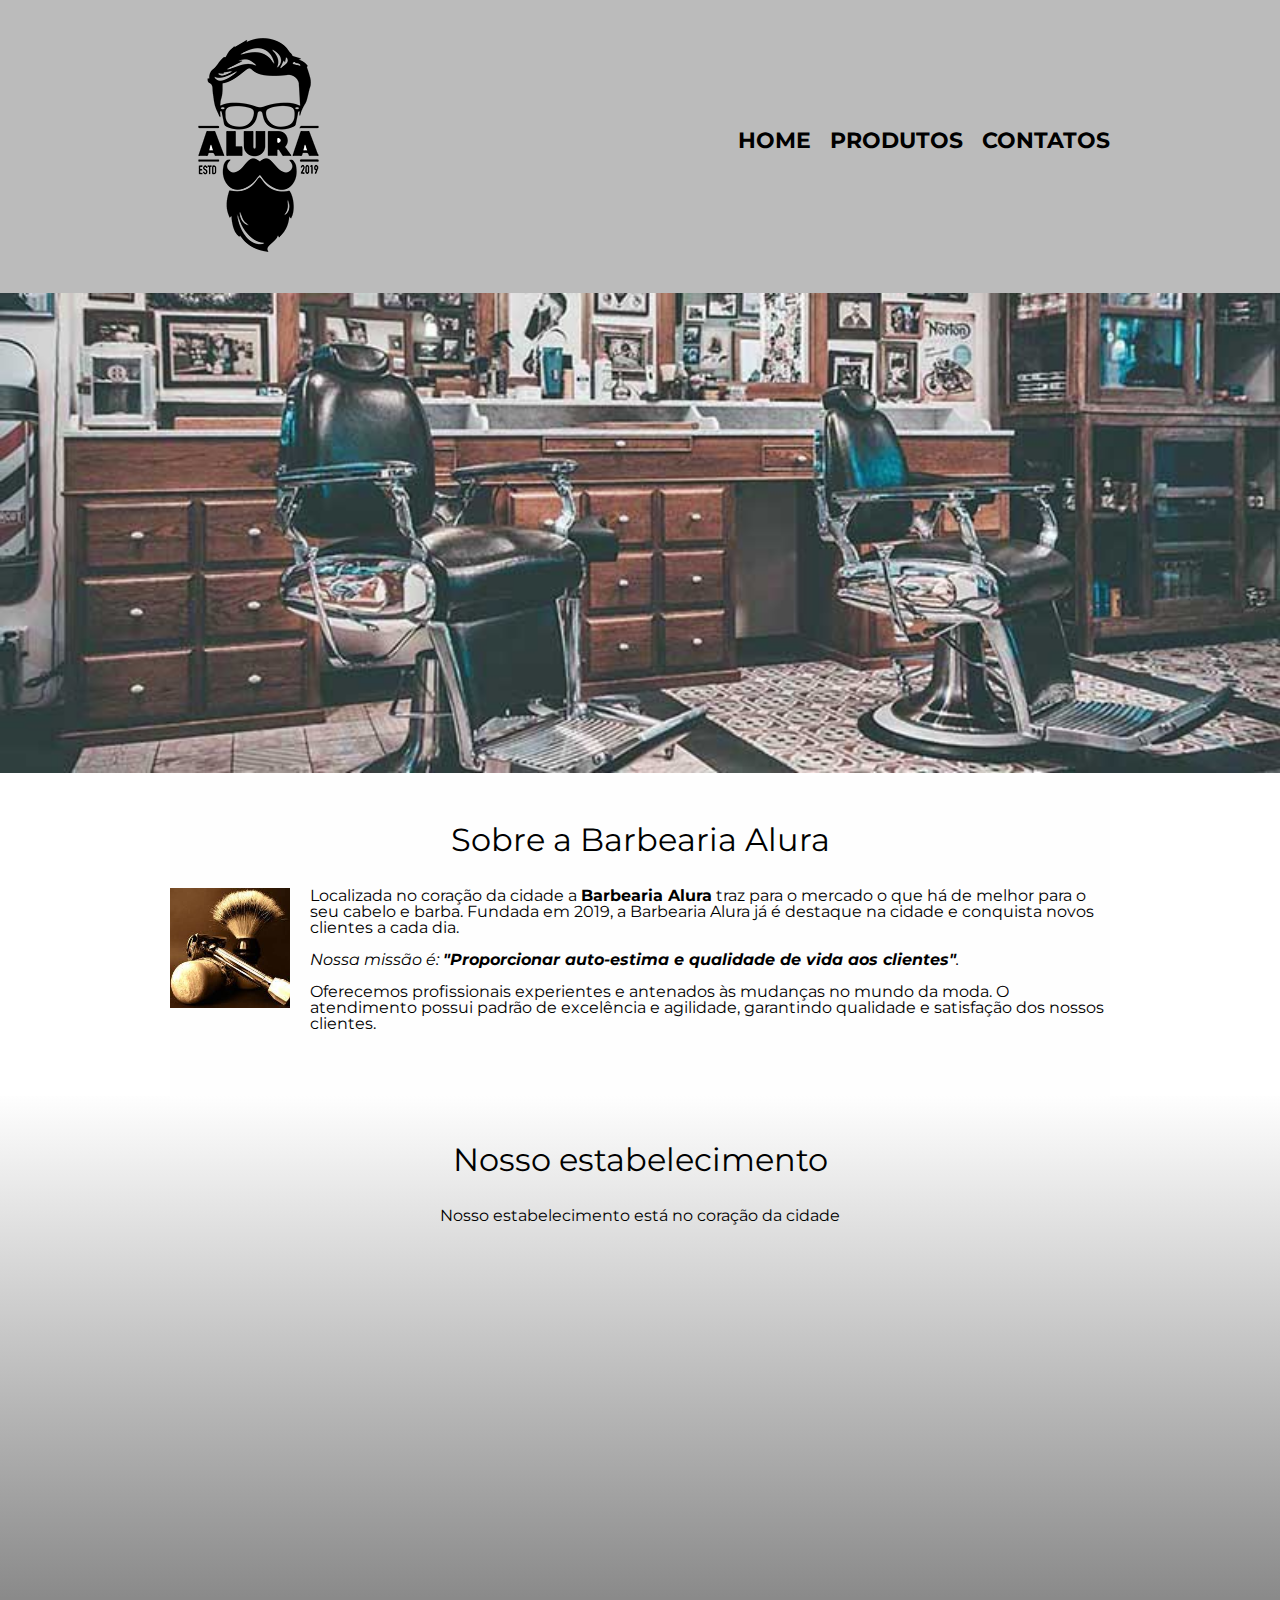
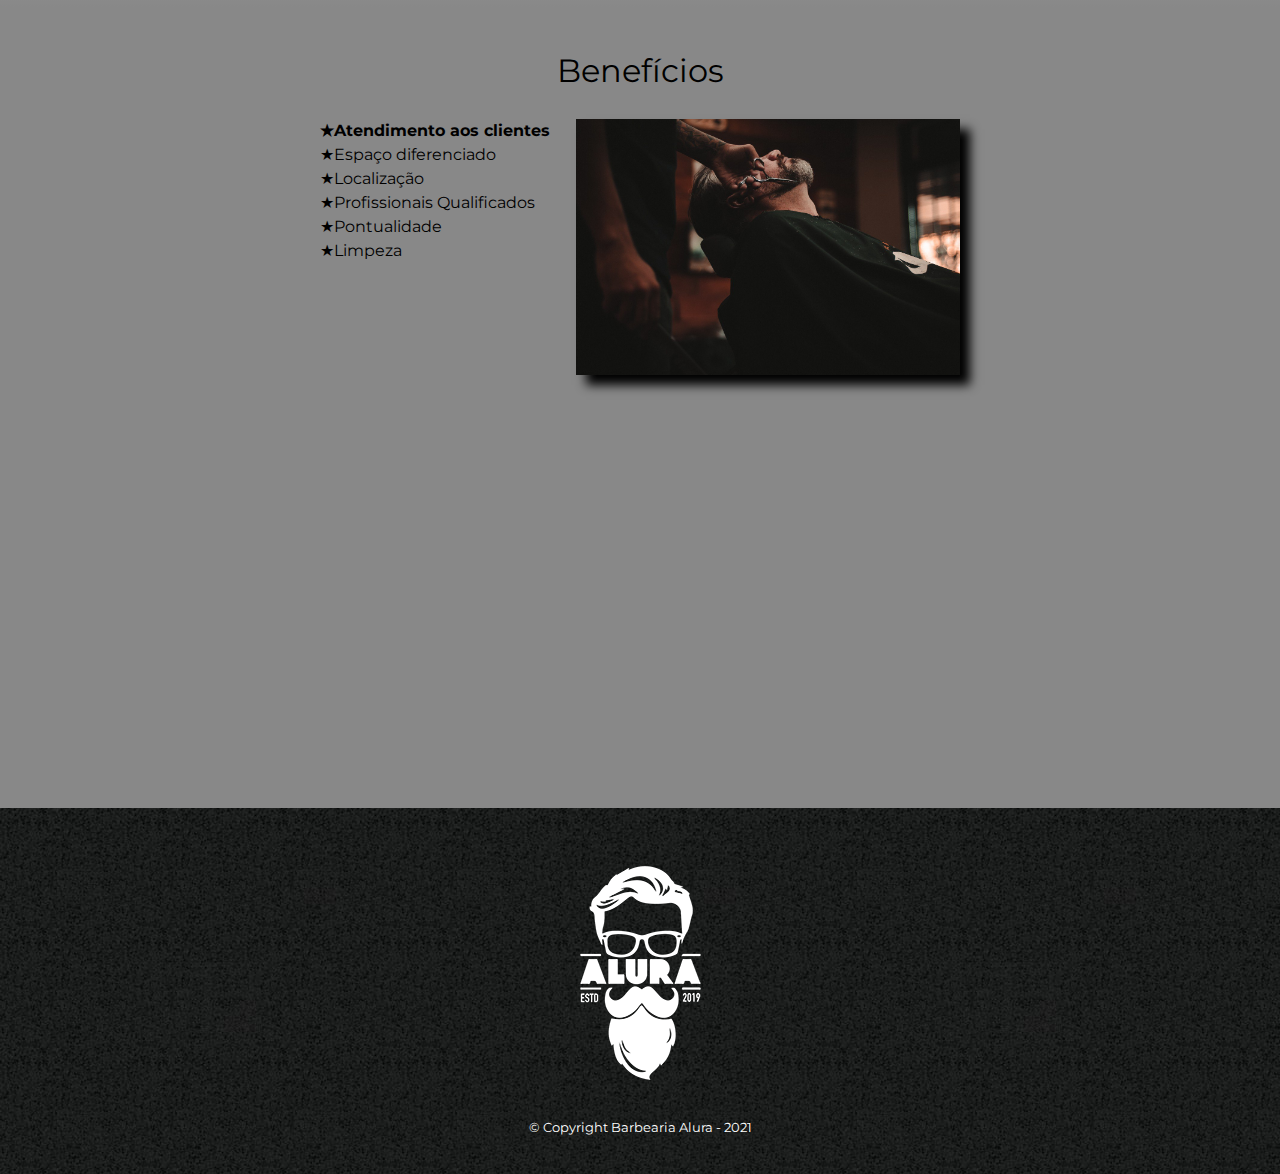
<file: index.html>
<!DOCTYPE html>

<html lang="pt-br">
	
	<head>
		<meta charset="UTF-8">
		<meta name="viewport" content="width=device=width">
		<title>Barbearia Alura</title>
		
		<link rel="stylesheet" href="reset.css">
		<link rel="stylesheet" href="style.css">
		<link href="https://fonts.googleapis.com/css2?family=Montserrat&display=swap" rel="stylesheet">

		<style>
			
		</style>
	</head>

	<body>
		<header>
			<div class="caixa">
				<h1><img src="logo.png"></h1>
				<nav>
					<ul>
						<li><a href="index.html">Home</a></li>
						<li><a href="produtos.html">Produtos</a></li>
						<li><a href="contato.html">Contatos</a></li>
					</ul>
				</nav>
			</div>
		</header>
		<img class="banner" src="banner.jpg">
		<main>
			<section class="principal">
				<h2 class="titulo-principal">Sobre a Barbearia Alura</h2>

				<img class= "utensilios" src="utensilios.jpg" alt="Utensilios de um barbeiro">

				<p>Localizada no coração da cidade a <strong>Barbearia Alura</strong> traz para o mercado o que há de melhor para o seu cabelo e barba. Fundada em 2019, a Barbearia Alura já é destaque na cidade e conquista novos clientes a cada dia.</p>

				<p id="missao"><em>Nossa missão é: <strong>"Proporcionar auto-estima e qualidade de vida aos clientes"</strong>.</em></p>

				<p>Oferecemos profissionais experientes e antenados às mudanças no mundo da moda. O atendimento possui padrão de excelência e agilidade, garantindo qualidade e satisfação dos nossos clientes.</p>
			</section>

			<section class="mapa">
				<h3 class="titulo-principal">Nosso estabelecimento</h3>
				<p>Nosso estabelecimento está no coração da cidade</p>
			<div class="mapa-conteudo">
				<iframe src="https://www.google.com/maps/embed?pb=!1m18!1m12!1m3!1d116944.67860213236!2d-46.81883657460984!3d-23.657311972590133!2m3!1f0!2f0!3f0!3m2!1i1024!2i768!4f13.1!3m3!1m2!1s0x94ce5a2b2ed7f3a1%3A0xab35da2f5ca62674!2sCaelum%20-%20Escola%20de%20Tecnologia!5e0!3m2!1spt-BR!2sbr!4v1639021314241!5m2!1spt-BR!2sbr" width="100%" height="300" style="border:0;" allowfullscreen="" loading="lazy"></iframe>
			</div>
			</section>

			<section class="beneficios">
				<h3 class="titulo-principal">Benefícios</h3>
					<div class="conteudo-beneficios">
						<ul class="lista-beneficios">
							<li class="itens">Atendimento aos clientes</li>
							<li class="itens">Espaço diferenciado</li>
							<li class="itens">Localização</li>
							<li class="itens">Profissionais Qualificados</li>
							<li class="itens">Pontualidade</li>
							<li class="itens">Limpeza</li>
						</ul><img src="beneficios.jpg" class="imagem-beneficios">
					</div>
				<div class="video">
					<iframe width="100%" height="315" src="https://www.youtube.com/embed/wcVVXUV0YUY" title="YouTube video player" frameborder="0" allow="accelerometer; autoplay; clipboard-write; encrypted-media; gyroscope; picture-in-picture" allowfullscreen>
					</iframe>
				</div>
			</section>
		</main>
		<footer>
			<img src="logo-branco.png">
			<p class="copyright">&copy; Copyright Barbearia Alura - 2021
		</footer>
	</body>

	

</html>
</file>
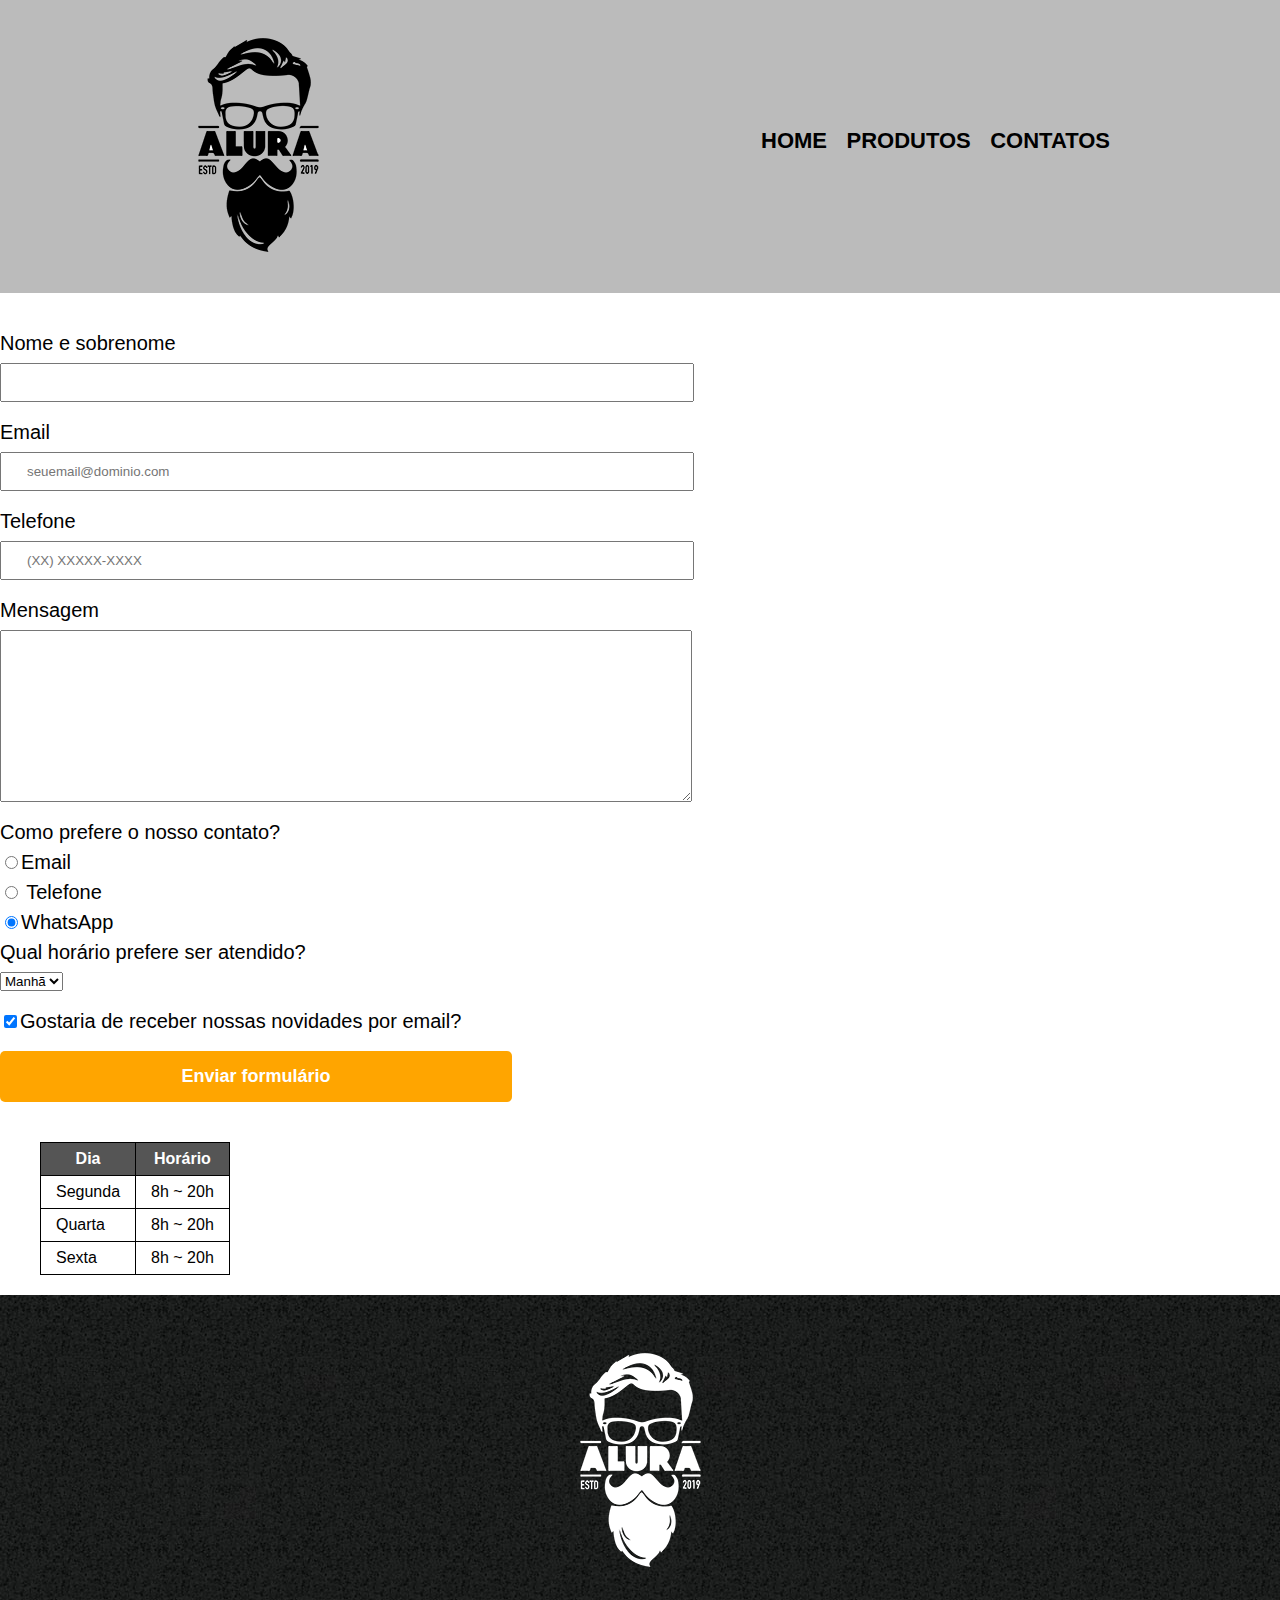
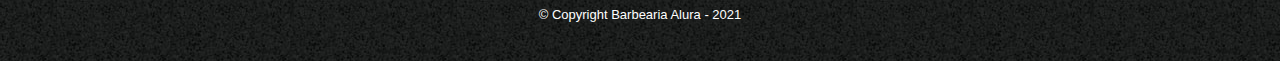
<file: contato.html>
<!DOCTYPE html>
<html>
	<head>
		<meta charset="UTF-8">
		<title>Contato - Barbearia Alura</title>
		<link rel="stylesheet" href="reset.css">
		<link rel="stylesheet" href="style.css">
	</head>
	<body>
		<header>
			<div class="caixa">
				<h1><img src="logo.png" alt="Logo da Barbearia Alura"></h1>
				<nav>
					<ul>
						<li><a href="index.html">Home</a></li>
						<li><a href="produtos.html">Produtos</a></li>
						<li><a href="contato.html">Contatos</a></li>
					</ul>
				</nav>
			</div>
		</header>

		<main>	
			<form>
				<label for="nomesobrenome">Nome e sobrenome</label>
				<input type="texto" id="nomesobrenome" class="input-padrao" required>

				<label for="email">Email</label>
				<input type="email" name="email" class="input-padrao" required placeholder="seuemail@dominio.com">

				<label for="telefone">Telefone</label>
				<input type="tel" name="telefone" class="input-padrao" required placeholder="(XX) XXXXX-XXXX">

				<label for="mensagem">Mensagem</label>
				<textarea cols="70" rows="10" id="mensagem" class="input-padrao" required></textarea>

				<fieldset>
					<legend>Como prefere o nosso contato?</legend>
					<label for="radio-email"><input type="radio" name="contato" value="email" id="radio-email">Email</label>
					

					<label for="radio-telefone"><input type="radio" name="contato" value="telefone" id="radio-telefone">
					Telefone</label>
					
					<label for="radio-whatsapp"><input type="radio" name="contato" value="whatsapp" id="radio-whatsapp" checked>WhatsApp</label>
					
				</fieldset>

				<fieldset>
					<legend>Qual horário prefere ser atendido?</legend>
					<select>
						<option>Manhã</option>
						<option>Tarde</option>
						<option>Noite</option>
					</select>
				</fieldset>
				</div>
				<label class="checkbox"><input type="checkbox" checked>Gostaria de receber nossas novidades por email?</label>

				<input type="submit" value="Enviar formulário" class="enviar">
			</form>

			<table>
				<thead>
					<tr>
						<th>Dia</th>
						<th>Horário</th>
					</tr>
				</thead>
				<tbody>
					<tr>
						<td>Segunda</td>
						<td>8h ~ 20h</td>
					</tr>
					<tr>
						<td>Quarta</td>
						<td>8h ~ 20h</td>
					</tr>
					<tr>
						<td>Sexta</td>
						<td>8h ~ 20h</td>
					</tr>
				</tbody>
			</table>
		</main>
		<footer>
			<img src="logo-branco.png" alt="Logo da Barbearia Alura">
			<p class="copyright">&copy; Copyright Barbearia Alura - 2021
		</footer>
	</body>
</html>
</file>
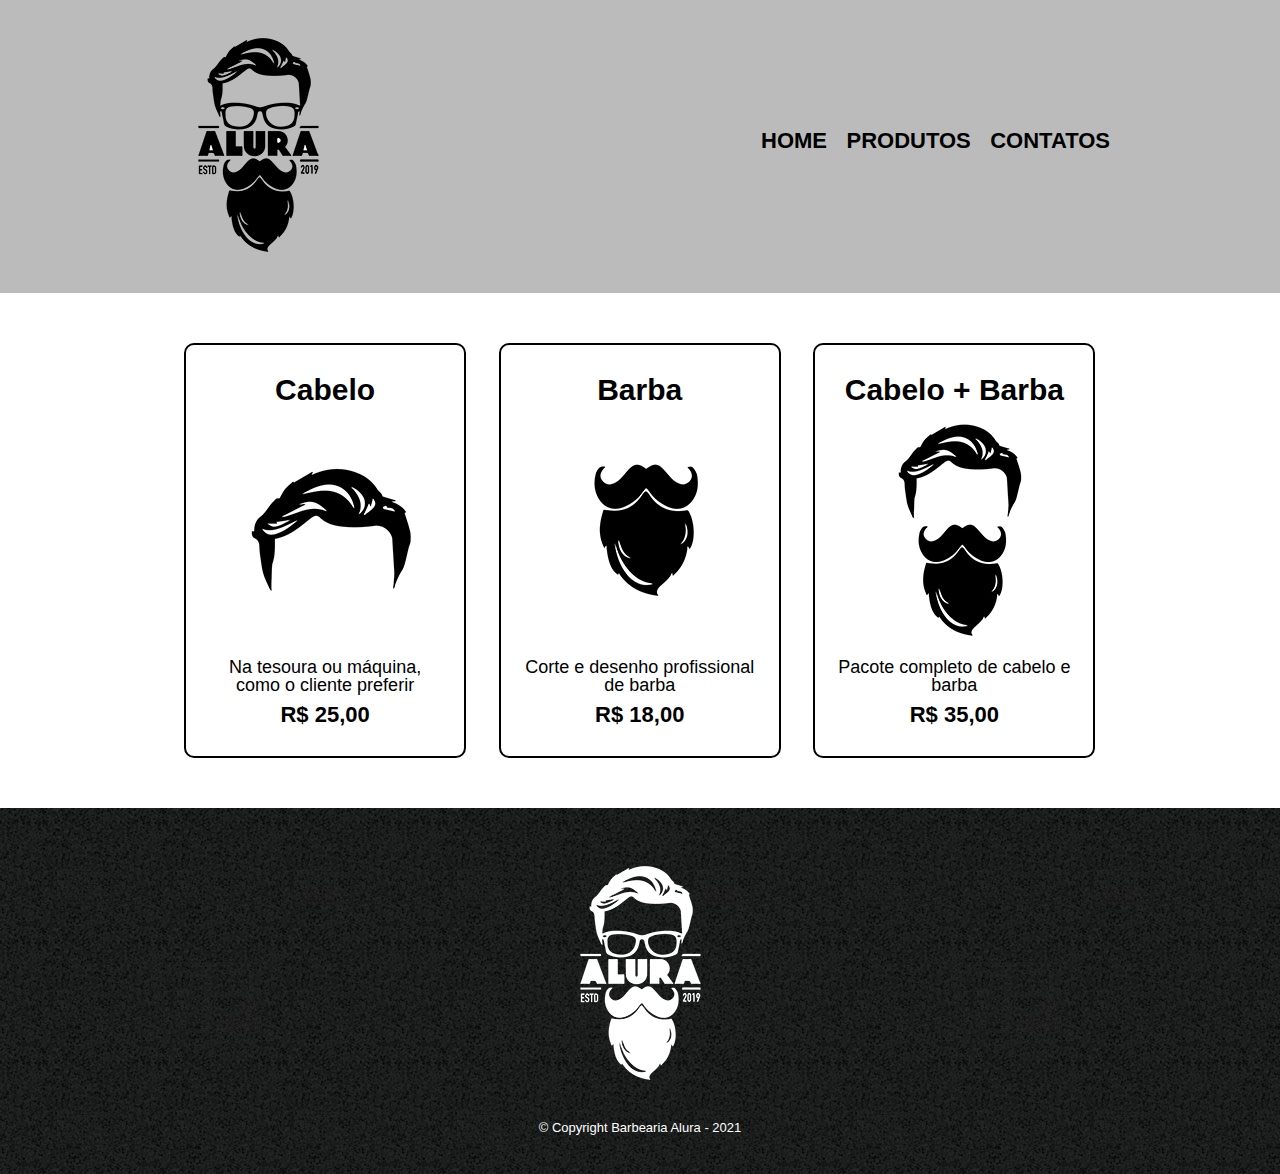
<file: produtos.html>
<!DOCTYPE html>
<html>
	<head>
		<meta charset="UTF-8">
		<title>Produtos - Barbearia Alura</title>
		<link rel="stylesheet" href="reset.css">
		<link rel="stylesheet" href="style.css">
	</head>
	<body>
		<header>
			<div class="caixa">
				<h1><img src="logo.png"></h1>
				<nav>
					<ul>
						<li><a href="index.html">Home</a></li>
						<li><a href="produtos.html">Produtos</a></li>
						<li><a href="contato.html">Contatos</a></li>
					</ul>
				</nav>
			</div>
		</header>

		<main>
			<ul class="produtos">
				<li>
					<h2>Cabelo</h2>
					<img src="cabelo.jpg">
					<p class="produto-descricao">Na tesoura ou máquina, como o cliente preferir</p>
					<p class="produto-preco">R$ 25,00</p>
				</li>
				<li>
					<h2>Barba</h2>
					<img src="barba.jpg">
					<p class="produto-descricao">Corte e desenho profissional de barba</p>
					<p class="produto-preco">R$ 18,00</p>
				</li>
				<li>
					<h2>Cabelo + Barba</h2>
					<img src="cabelo+barba.jpg">
					<p class="produto-descricao">Pacote completo de cabelo e barba</p>
					<p class="produto-preco">R$ 35,00</p>
				</li>
			</ul>
		</main>
		
		<footer>
			<img src="logo-branco.png">
			<p class="copyright">&copy; Copyright Barbearia Alura - 2021
		</footer>
	</body>
</html>
</file>
<file: style.css>
body{
	font-family: 'Montserrat', sans-serif;
}

header {
	background: #BBBBBB;
	padding: 20px 0;
}

.caixa {
	position: relative;
	width: 940px;
	margin: 0 auto;

}

nav {
	position: absolute;
	top: 110px;
	right: 0;

}

nav li {
	display: inline;
	margin: 0 0 0 15px;
}

nav a {
	text-transform: uppercase;
	color: #000000;
	font-weight: bold;
	font-size: 22px;
	text-decoration: none;
}

nav a:hover {
	color: #C78C19;
	text-decoration: underline;
}

.produtos {
	width: 940px;
	margin: 0 auto;
	padding: 50px 0;

}

.produtos li {
	display: inline-block;
	text-align: center;
	width: 30%;
	vertical-align: top;
	margin: 0 1.5%;
	padding: 30px 20px;
	box-sizing: border-box;
	border: 2px solid #000000;
	border-radius: 10px;
}

.produtos li:hover{
	border-color: #C78C19;
	font-size: 40px;
}

.produtos li:active {
	border-color: #088C19;
}

.produtos li:hover h2{
	font-size: 34px;

}

.produtos h2 {
	font-size: 30px;
	font-weight: bold;
}

.produto-descricao {
	font-size: 18px;
}


.produto-preco {
	font-size: 22px;
	font-weight: bold;
	margin-top: 10px;

}

footer {
	text-align: center;
	background: url("bg.jpg");
	padding: 40px 0;
}

.copyright {
	color: #FFFFFF;
	font-size: 13px;
	margin: 20px 0 0;
}

main {
	
}

form {
	margin: 40px 0;
}

form label, form legend {
	display: block;
	font-size: 20px;
	margin: 0 0 10px;
}

.input-padrao {
	display: block;
	margin: 0 0 20px;
	padding: 10px 25px;
	width: 50%;
}

.checkbox {
	margin: 20px 0;
}

.enviar {
	width: 40%;
	padding: 15px 0;
	background: orange;
	color: white;
	font-weight: bold;
	font-size: 18px;
	border: none;
	border-radius: 5px;
	transition: 1s all;
	cursor: pointer;
}

.enviar:hover{
	background: darkorange;
	transform: scale(1.2);

}

table {
	margin: 20px 40px;
}

thead {
	background: #555555;
	color: white;
	font-weight: bold;
}

td, th {
	border: 1px solid #000000;
	padding: 8px 15px;
}

/*css da página inicial*/
.banner {
	width: 100%;
}

.titulo-principal{
	text-align: center;
	font-size: 2em;
	margin: 0 0 1em;
	clear: left;
}

.principal {
	padding: 3em 0;
	background: #FEFEFE;
	width: 940px;
	margin: 0 auto;
}

.principal p {
	margin: 0 0 1em;
}

.principal strong {
	font-weight: bold;
}

.principal em {
	font-style: italic;
}

.utensilios {
	width: 120px;
	float: left;
	margin: 0 20px 20px 0;

}

.mapa{
	padding: 3em 0;
	background: linear-gradient(#FEFEFE, #888888);
}

.mapa-conteudo{
	width: 940px;
	margin: 0 auto;
}

.mapa p {
	margin: 0 0 2em;
	text-align: center;
}

.beneficios {
	padding: 3em 0;
	background: #888888;


}

.conteudo-beneficios {
	width: 640px;
	margin: 0 auto;
}

.lista-beneficios {
	width: 40%;
	display: inline-block;
	vertical-align: top;
}

.itens {
	line-height: 1.5;
}

.itens:first-child{
	font-weight: bold;
}

.itens:before{
	content: "★";
}

.imagem-beneficios {
	width: 60%;
	opacity: 1;
	transition: 400ms;
	box-shadow: 10px 10px 10px #000000;
}

.imagem-beneficios:hover {
	opacity: 0.3;
}

.video {
	width: 560px;
	margin: 2em auto;
}

@media screen and (max-width: 480px) {
	.caixa, .principal, .conteudo-beneficios, .mapa-conteudo, .video{
		width: auto;
	}

	h1{
		text-align: center;

	}

	nav{
		position: static;
	}

	.lista-beneficios, .imagem-beneficios{
		width: 100%;
	}
}
</file>
